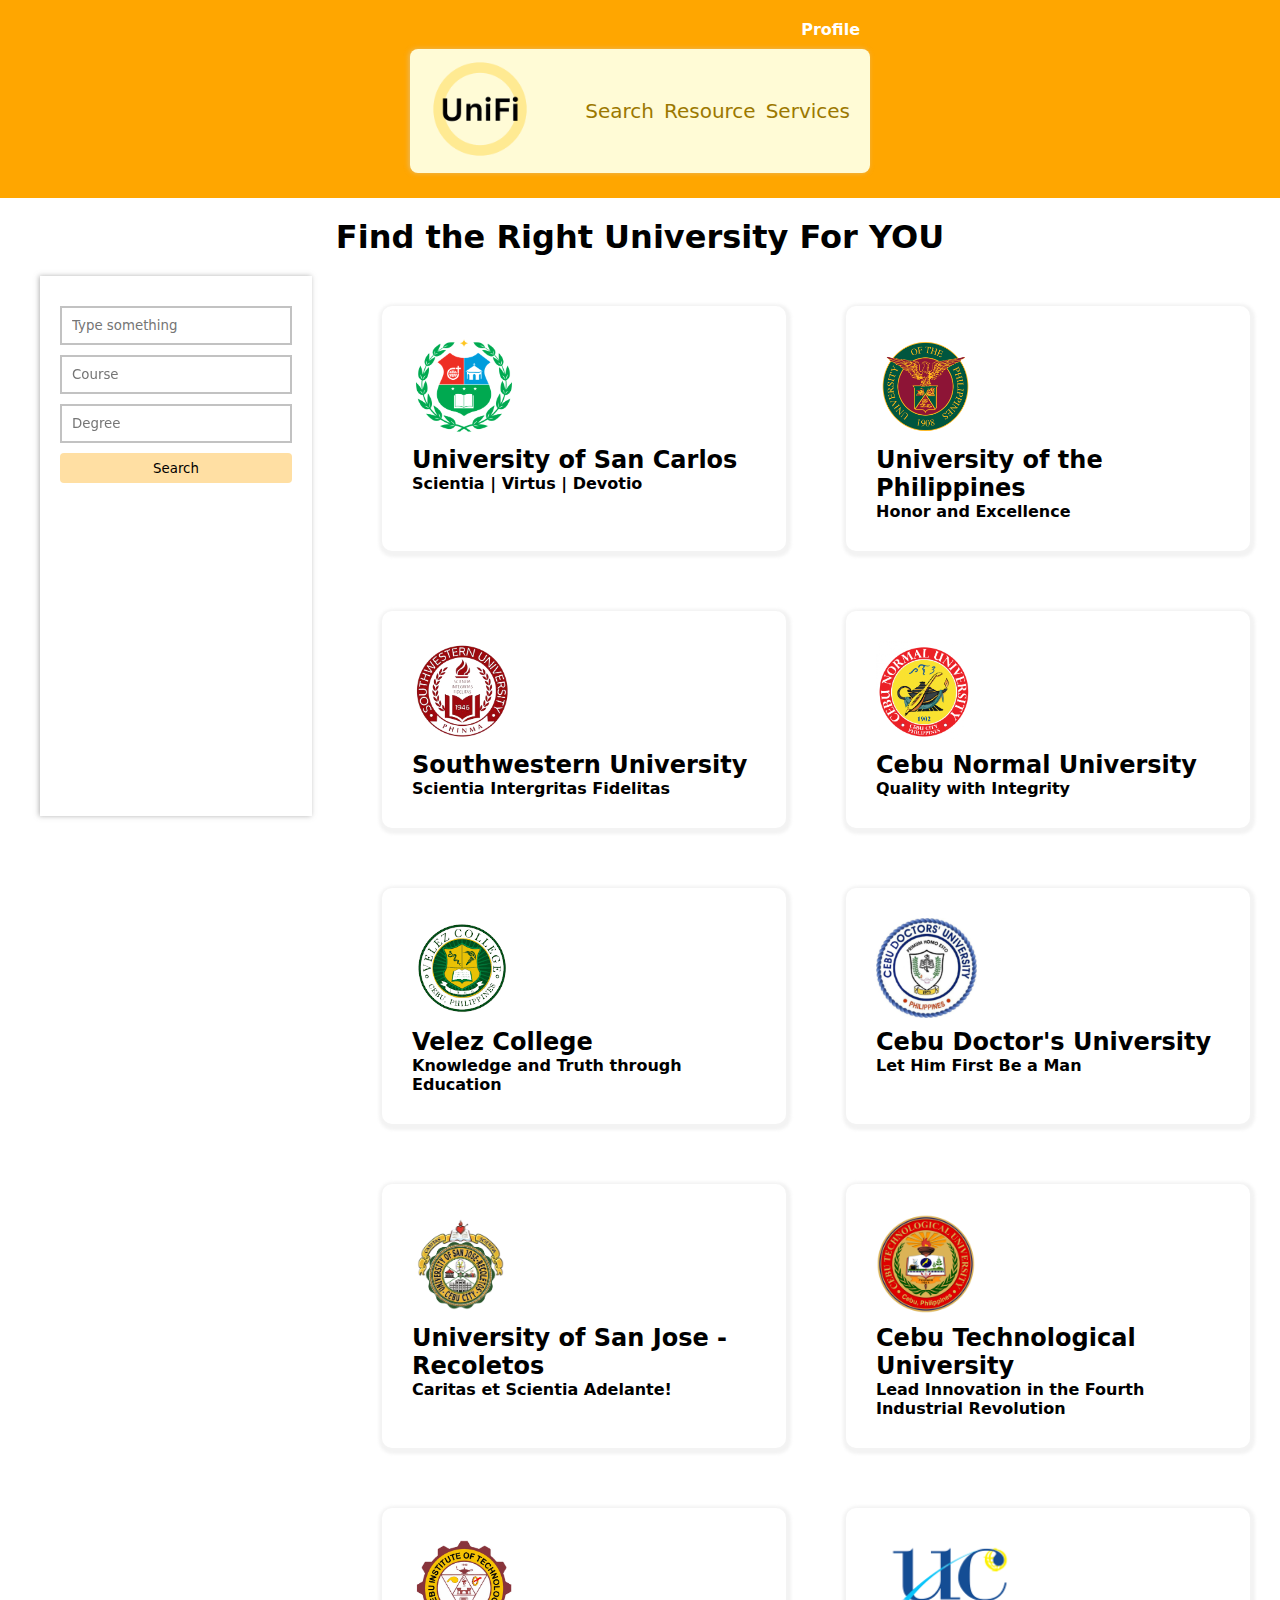
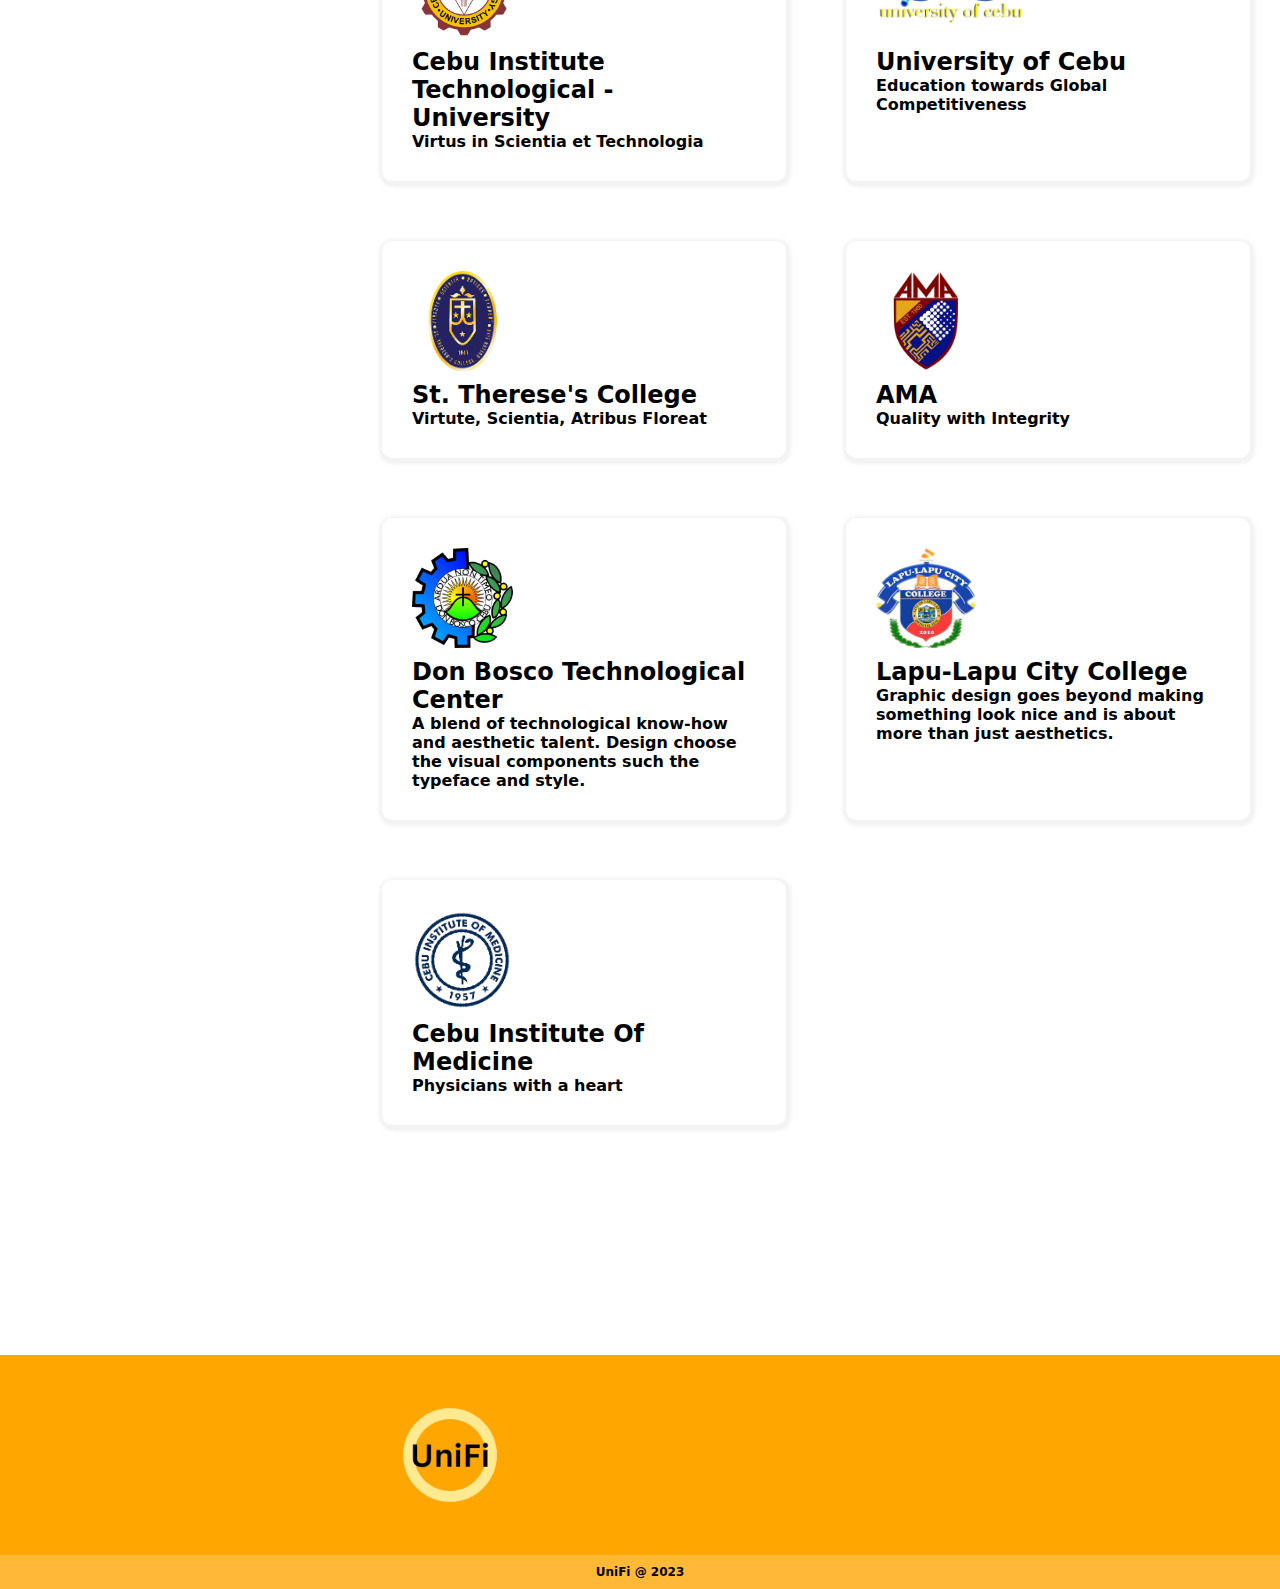
<file: src/index.html>
<!DOCTYPE html>
<html lang="en">

<head>
  <meta charset="UTF-8" />
  <meta http-equiv="X-UA-Compatible" content="IE=edge" />
  <meta name="viewport" content="width=device-width, initial-scale=1.0" />
  <link rel="stylesheet" href="../public/style.css" />

  <script src="./university.js" defer></script>
  <title>UniFi</title>
</head>

<body>
  <header class="nav">
    <div class="nav__user">
      <a class="nav__user__link" href="./Login/login.html">Profile</a>
    </div>
    <nav class="navbar">
      <!-- <button class="navbar__btn">UniFi</button> -->
      <div class="logo">
        <img class="unifi" src="../images/UniFi.png" alt="">
      </div>
      <div class="navbar__links">
        <a class="navbar__link" href="#">Search</a>
        <a class="navbar__link" href="#">Resource</a>
        <a class="navbar__link" href="#">Services</a>
      </div>
    </nav>
  </header>

  <h1 class="sub-title">Find the Right University For YOU</h1>

  <div class="container">
    <div class="container__filter container__filter--sticky">
      <input type="text" placeholder="Type something" />

      <datalist id="course-list">
        <option>Computer Science</option>
        <option>Information Technology</option>
        <option>Computer Engineer</option>
      </datalist>

      <datalist id="degree-list">
        <option>Bachelor Degree</option>
        <option>Masters</option>
        <option>Secondary</option>
        <option>Summer</option>
      </datalist>

      <input type="search" placeholder="Course" list="course-list" />
      <input type="search" placeholder="Degree" list="degree-list" />

      <button class="container__btn">Search</button>
    </div>

    <!-- Universities -->
    <div class="uni"></div>
  </div>

  <footer>
    <div class="top">
      <img class="unifi" src="../images/UniFi.png" alt="">
      <div class="footer__links">
        <a class="footer__link" href="#">Search</a>
        <a class="footer__link" href="#">Resource</a>
        <a class="footer__link" href="#">Services</a>
      </div>
    </div>
    <div class="copyright">
      <h3>UniFi @ 2023</h3>
    </div>
  </footer>
</body>

</html>
</file>
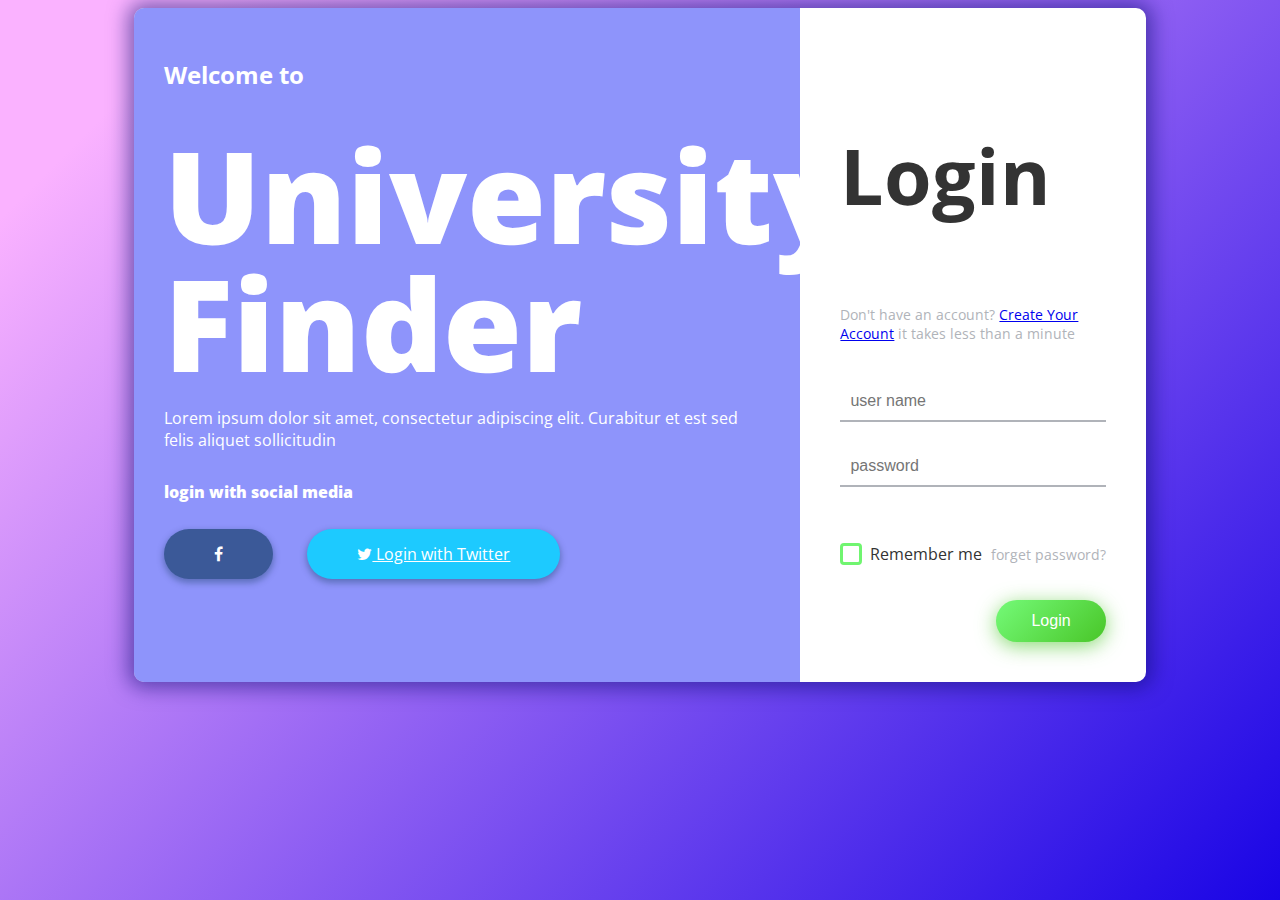
<file: Login.html>
<!DOCTYPE html>
<html lang="en">
  <head>
    <meta charset="UTF-8" />
    <title>Login Page in HTML with CSS Code Example</title>
    <link
      href="https://fonts.googleapis.com/css?family=Open+Sans"
      rel="stylesheet"
    />

    <link
      href="https://maxcdn.bootstrapcdn.com/font-awesome/4.7.0/css/font-awesome.min.css"
      rel="stylesheet"
      integrity="sha384-wvfXpqpZZVQGK6TAh5PVlGOfQNHSoD2xbE+QkPxCAFlNEevoEH3Sl0sibVcOQVnN"
      crossorigin="anonymous"
    />
    <link rel="stylesheet" href="./login-style.css" />
  </head>
  <body>
    <!-- partial:index.partial.html -->
    <div class="box-form">
      <div class="left">
        <div class="overlay">
          <h2>Welcome to</h2>
          <h1>University Finder</h1>
          <p>
            Lorem ipsum dolor sit amet, consectetur adipiscing elit. Curabitur
            et est sed felis aliquet sollicitudin
          </p>
          <span>
            <p>login with social media</p>
            <a href="#"><i class="fa fa-facebook" aria-hidden="true"></i></a>
            <a href="#"
              ><i class="fa fa-twitter" aria-hidden="true"></i> Login with
              Twitter</a
            >
          </span>
        </div>
      </div>

      <div class="right">
        <h5>Login</h5>
        <p>
          Don't have an account? <a href="#">Create Your Account</a> it takes
          less than a minute
        </p>
        <div class="inputs">
          <input type="text" placeholder="user name" />
          <br />
          <input type="password" placeholder="password" />
        </div>

        <br /><br />

        <div class="remember-me--forget-password">
          <!-- Angular -->
          <label>
            <input type="checkbox" name="item" checked />
            <span class="text-checkbox">Remember me</span>
          </label>
          <p>forget password?</p>
        </div>

        <br />
        <button>Login</button>
      </div>
    </div>
    <!-- partial -->
  </body>
</html>
</file>
<file: public/style.css>
* {
  font-family: system-ui, -apple-system, BlinkMacSystemFont, 'Segoe UI', Roboto,
    Oxygen, Ubuntu, Cantarell, 'Open Sans', 'Helvetica Neue', sans-serif;
  padding: 0;
  margin: 0;
}

input {
  margin-top: 10px;
  padding: 10px;
  border: 2px solid rgb(194, 194, 194);
}

button {
  background-color: rgb(255, 223, 163);
  border: 0;
  border-radius: 4px;
  cursor: pointer;
}

button:hover {
  background-color: rgb(209, 181, 129);
}

.nav {
  display: flex;
  flex-direction: column;
  padding: 10px;
  padding-bottom: 25px;
  background-color: rgb(255, 166, 0);
  margin-bottom: 10px;
}

.nav__user {
  display: flex;
  flex: 1;
  justify-content: end;
  margin: 0 400px;
}

.nav__user__link {
  padding: 10px;
  color: white;
  font-weight: 600;
  text-decoration: none;
}

.nav__user__link:hover {
  text-decoration: underline;
}

/* Navbar */

.navbar {
  display: flex;
  flex: 1;
  gap: 20px;
  margin: 0 400px;
  padding: 10px 20px;
  justify-content: space-between;
  align-items: center;
  box-shadow: -1px 0px 5px 0px rgba(211, 210, 210, 0.5);
  background-color: rgb(255, 251, 214);
  border-radius: 8px;
}

.unifi {
  width: 100px;
}

.navbar__btn {
  font-size: 30px;
  justify-self: flex-start;
  margin-right: auto;
  padding: 5px 20px;
  font-weight: 700;
}

.navbar__links,
.footer__links {
  display: flex;
  gap: 10px;
  font-size: 16px;
  font-weight: 300;
}

.navbar__link,
.footer__link {
  font-size: 20px;
  color: rgb(156, 120, 0);
  text-decoration: none;
}

.navbar__link:hover {
  color: rgb(233, 182, 14);
}

.sub-title {
  margin: 20px;
  text-align: center;
}

.container {
  display: flex;
}

.container__filter {
  display: flex;
  flex-direction: column;
  width: 300px;
  height: 500px;
  padding: 20px;
  margin: 0 40px;
  box-shadow: -1px 0px 5px 0px rgba(105, 105, 105, 0.5);
}

.container__filter--sticky {
  position: -webkit-sticky;
  position: sticky;
  top: 70px;
  background-attachment: scroll;
}

.container__btn {
  margin-top: 10px;
  height: 30px;
}

.uni {
  display: grid;
  grid-template-columns: repeat(auto-fit, minmax(350px, 1fr));
  margin-bottom: 100px;
  width: 1200px;
}

.uni__list {
  margin: 30px;
  padding: 30px;
  box-sizing: border-box;
  box-shadow: 1px 2px 3px 4px rgba(224, 224, 224, 0.4);
  border-radius: 10px;
}

.uni__img {
  width: auto;
  height: 100px;
  margin-bottom: 10px;
  display: flex;
}

/* FOOTER */

footer {
  background-color:rgb(255, 166, 0);
}

footer .top {
  height: 200px;
  display: flex;
  justify-content: space-between;
  align-items: center;
  margin-top: 100px;
}

footer img {
  margin: 0 400px;
}

footer .footer__links {
  display: flex;
  flex-direction: column;
  margin: 0 400px;
}

footer .footer__link {
  color: black;
}

footer .copyright {
  padding: 10px;
  background-color: rgb(255, 185, 54);
}

footer h3 {
  font-size: 12px;
  color: rgb(0, 0, 0);
  text-align: center;
}
</file>
<file: login-style.css>
body {
  background-image: linear-gradient(135deg, #FAB2FF 10%, #1904E5 100%);
  background-size: cover;
  background-repeat: no-repeat;
  background-attachment: fixed;
  font-family: "Open Sans", sans-serif;
  color: #333333;
}

.box-form {
  margin: 0 auto;
  width: 80%;
  background: #FFFFFF;
  border-radius: 10px;
  overflow: hidden;
  display: flex;
  flex: 1 1 100%;
  align-items: stretch;
  justify-content: space-between;
  box-shadow: 0 0 20px 6px #090b6f85;
}
@media (max-width: 980px) {
  .box-form {
    flex-flow: wrap;
    text-align: center;
    align-content: center;
    align-items: center;
  }
}
.box-form div {
  height: auto;
}
.box-form .left {
  color: #FFFFFF;
  background-size: cover;
  background-repeat: no-repeat;
  background-image: url("https://i.pinimg.com/736x/5d/73/ea/5d73eaabb25e3805de1f8cdea7df4a42--tumblr-backgrounds-iphone-phone-wallpapers-iphone-wallaper-tumblr.jpg");
  overflow: hidden;
}
.box-form .left .overlay {
  padding: 30px;
  width: 100%;
  height: 100%;
  background: #5961f9ad;
  overflow: hidden;
  box-sizing: border-box;
}
.box-form .left .overlay h1 {
  font-size: 10vmax;
  line-height: 1;
  font-weight: 900;
  margin-top: 40px;
  margin-bottom: 20px;
}
.box-form .left .overlay span p {
  margin-top: 30px;
  font-weight: 900;
}
.box-form .left .overlay span a {
  background: #3b5998;
  color: #FFFFFF;
  margin-top: 10px;
  padding: 14px 50px;
  border-radius: 100px;
  display: inline-block;
  box-shadow: 0 3px 6px 1px #042d4657;
}
.box-form .left .overlay span a:last-child {
  background: #1dcaff;
  margin-left: 30px;
}
.box-form .right {
  padding: 40px;
  overflow: hidden;
}
@media (max-width: 980px) {
  .box-form .right {
    width: 100%;
  }
}
.box-form .right h5 {
  font-size: 6vmax;
  line-height: 0;
}
.box-form .right p {
  font-size: 14px;
  color: #B0B3B9;
}
.box-form .right .inputs {
  overflow: hidden;
}
.box-form .right input {
  width: 100%;
  padding: 10px;
  margin-top: 25px;
  font-size: 16px;
  border: none;
  outline: none;
  border-bottom: 2px solid #B0B3B9;
}
.box-form .right .remember-me--forget-password {
  display: flex;
  justify-content: space-between;
  align-items: center;
}
.box-form .right .remember-me--forget-password input {
  margin: 0;
  margin-right: 7px;
  width: auto;
}
.box-form .right button {
  float: right;
  color: #fff;
  font-size: 16px;
  padding: 12px 35px;
  border-radius: 50px;
  display: inline-block;
  border: 0;
  outline: 0;
  box-shadow: 0px 4px 20px 0px #49c628a6;
  background-image: linear-gradient(135deg, #70F570 10%, #49C628 100%);
}

label {
  display: block;
  position: relative;
  margin-left: 30px;
}

label::before {
  content: ' \f00c';
  position: absolute;
  font-family: FontAwesome;
  background: transparent;
  border: 3px solid #70F570;
  border-radius: 4px;
  color: transparent;
  left: -30px;
  transition: all 0.2s linear;
}

label:hover::before {
  font-family: FontAwesome;
  content: ' \f00c';
  color: #fff;
  cursor: pointer;
  background: #70F570;
}

label:hover::before .text-checkbox {
  background: #70F570;
}

label span.text-checkbox {
  display: inline-block;
  height: auto;
  position: relative;
  cursor: pointer;
  transition: all 0.2s linear;
}

label input[type="checkbox"] {
  display: none;
}
</file>
